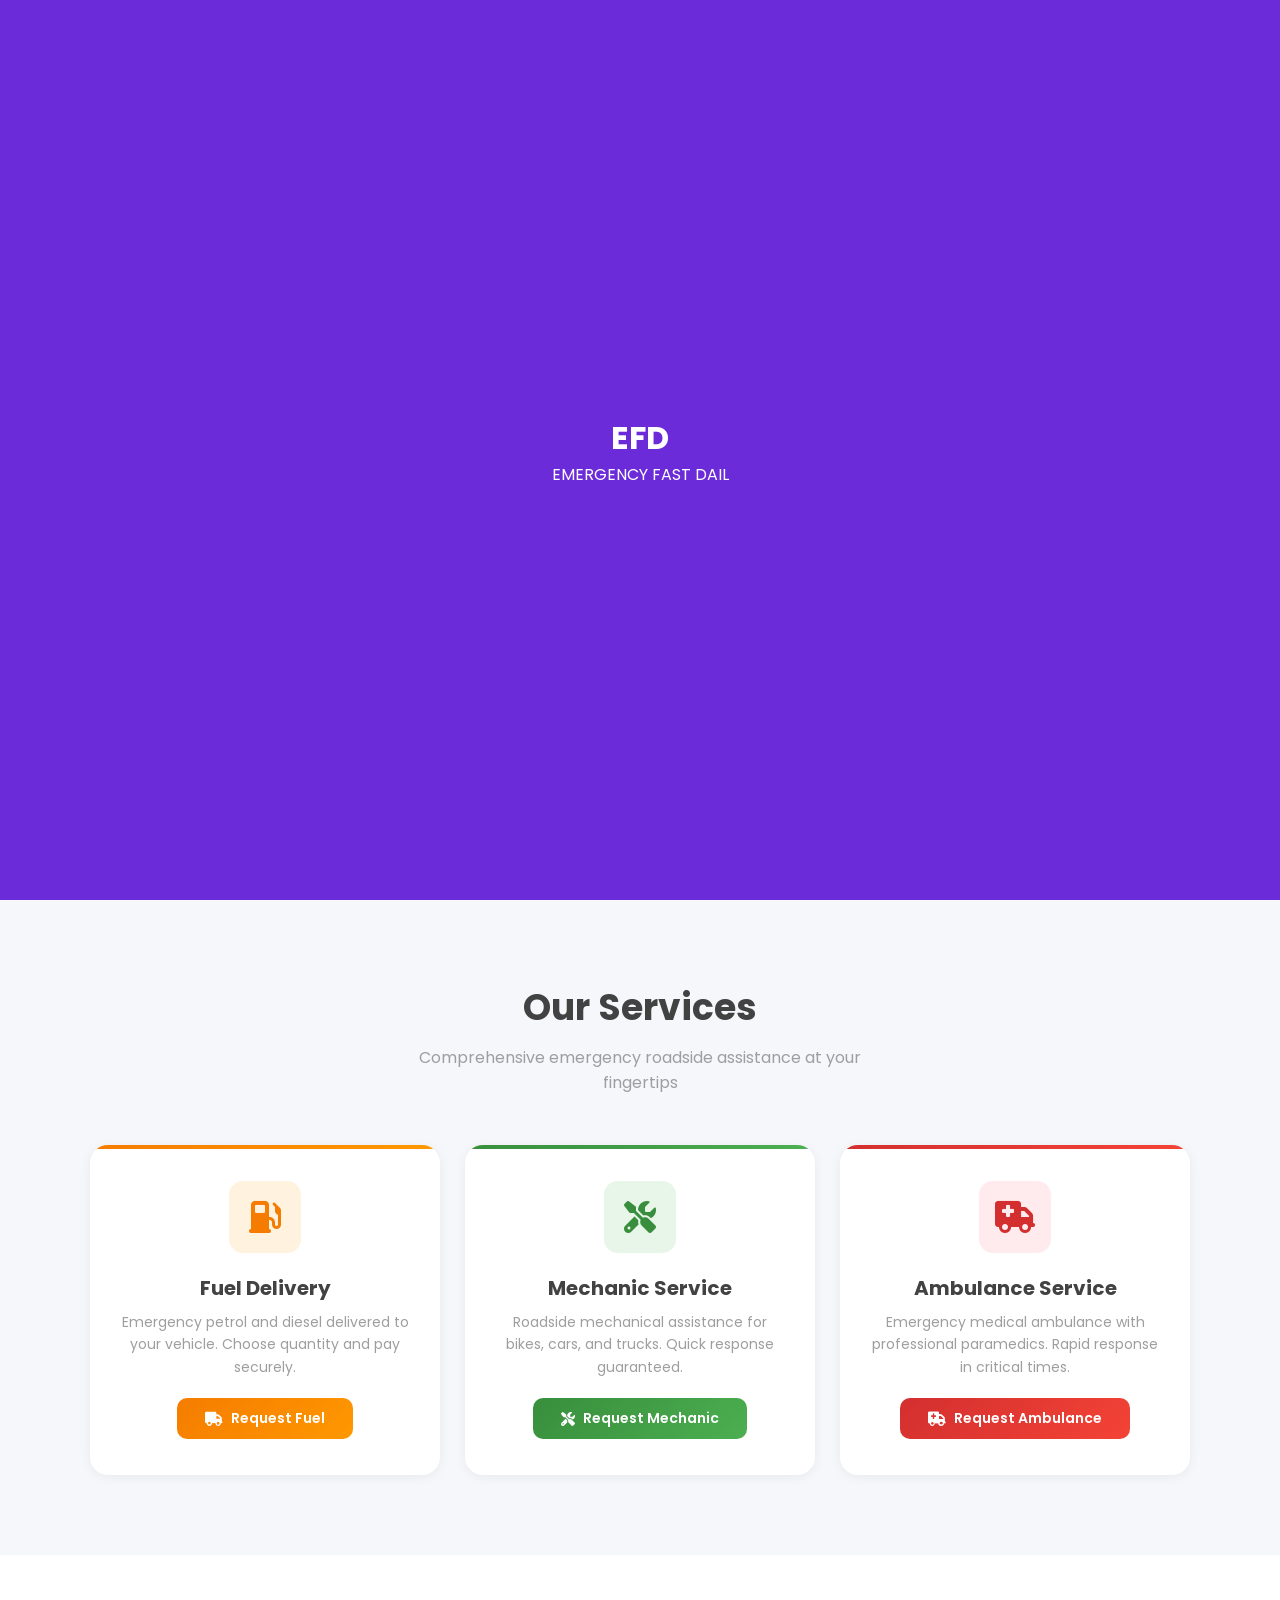
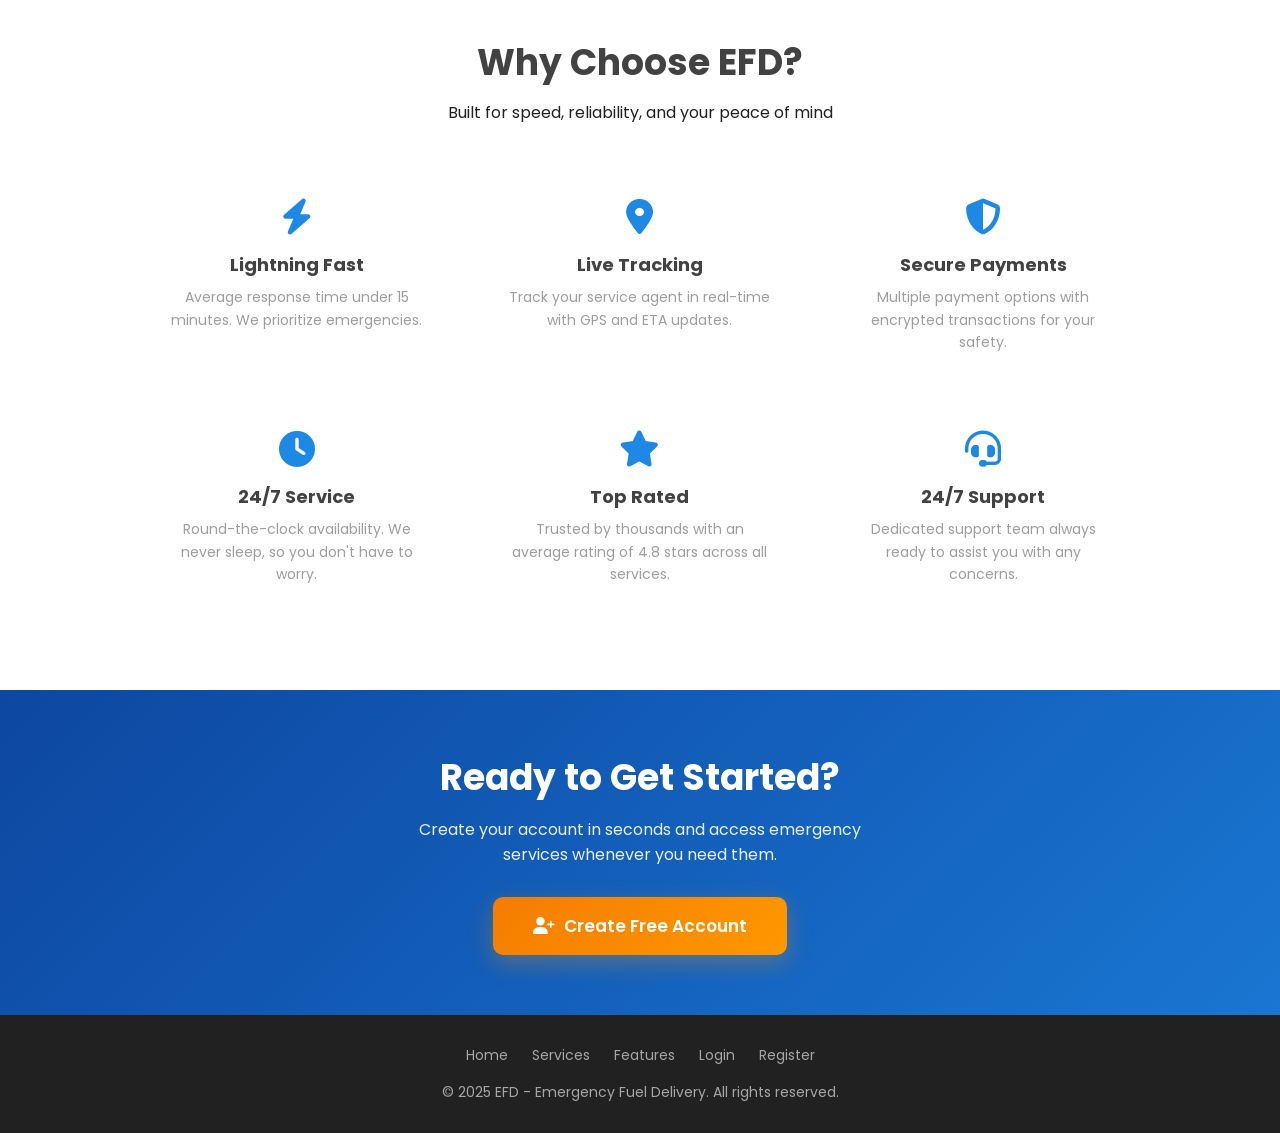
<file: index.html>
<!DOCTYPE html>
<html lang="en">
<head>
    <meta charset="UTF-8">
    <meta name="viewport" content="width=device-width, initial-scale=1.0">
    <title>EFD - Emergency Fuel Delivery</title>

    <link rel="stylesheet" href="css/shared-design-system.css">
    <link rel="stylesheet" href="css/animations.css">
    <link rel="stylesheet" href="css/loading.css">

    <link href="https://fonts.googleapis.com/css2?family=Poppins:wght@300;400;500;600;700&display=swap" rel="stylesheet">
    <link rel="stylesheet" href="https://cdnjs.cloudflare.com/ajax/libs/font-awesome/6.6.0/css/all.min.css">

    <style>
        * { margin: 0; padding: 0; box-sizing: border-box; }

        body {
            font-family: var(--font-family);
            color: var(--neutral-900);
            background: var(--surface);
            overflow-x: hidden;
        }

        /* ===== HEADER / NAV ===== */
        header {
            width: 100%;
            height: 80px;
            background: linear-gradient(135deg, var(--primary-900), var(--primary-700));
            display: flex;
            justify-content: space-between;
            align-items: center;
            padding: 0 60px;
            position: fixed;
            top: 0;
            left: 0;
            z-index: 1000;
            box-shadow: 0 4px 20px rgba(0,0,0,0.2);
        }

        .logo {
            color: white;
            font-size: 28px;
            font-weight: var(--font-bold);
            display: flex;
            align-items: center;
            gap: 10px;
        }

        .logo span {
            font-size: 32px;
        }

        nav {
            display: flex;
            align-items: center;
            gap: 30px;
        }

        nav a {
            text-decoration: none;
            color: rgba(255,255,255,0.85);
            font-size: 15px;
            font-weight: var(--font-medium);
            transition: color var(--transition-fast);
            position: relative;
        }

        nav a::after {
            content: '';
            position: absolute;
            bottom: -4px;
            left: 0;
            width: 0;
            height: 2px;
            background: var(--secondary-500);
            transition: width var(--transition-base);
        }

        nav a:hover {
            color: white;
        }

        nav a:hover::after {
            width: 100%;
        }

        nav .btn-login {
            padding: 10px 28px;
            background: linear-gradient(135deg, var(--secondary-700), var(--secondary-500));
            color: white;
            border: none;
            border-radius: var(--radius-md);
            font-family: var(--font-family);
            font-size: 15px;
            font-weight: var(--font-semibold);
            cursor: pointer;
            transition: all var(--transition-base);
            box-shadow: 0 4px 14px rgba(255,152,0,0.3);
            text-decoration: none;
        }

        nav .btn-login:hover {
            transform: translateY(-2px);
            box-shadow: 0 6px 20px rgba(255,152,0,0.4);
        }

        /* ===== HERO ===== */
        .hero {
            min-height: 100vh;
            display: flex;
            flex-direction: column;
            justify-content: center;
            align-items: center;
            text-align: center;
            background: linear-gradient(135deg, var(--primary-900), var(--primary-700), var(--primary-400));
            color: white;
            padding: 120px 20px 60px;
            position: relative;
            overflow: hidden;
        }

        .hero::before {
            content: '';
            position: absolute;
            top: -50%;
            right: -20%;
            width: 600px;
            height: 600px;
            border-radius: 50%;
            background: rgba(255,255,255,0.03);
            pointer-events: none;
        }

        .hero::after {
            content: '';
            position: absolute;
            bottom: -30%;
            left: -10%;
            width: 400px;
            height: 400px;
            border-radius: 50%;
            background: rgba(255,255,255,0.02);
            pointer-events: none;
        }

        .hero .hero-badge {
            display: inline-flex;
            align-items: center;
            gap: 8px;
            padding: 8px 20px;
            background: rgba(255,255,255,0.12);
            border-radius: var(--radius-full);
            font-size: 14px;
            font-weight: var(--font-medium);
            margin-bottom: 24px;
            backdrop-filter: blur(8px);
            border: 1px solid rgba(255,255,255,0.15);
        }

        .hero .hero-badge .dot {
            width: 8px;
            height: 8px;
            border-radius: 50%;
            background: var(--success-500);
            animation: pulse-dot 1.5s ease-in-out infinite;
        }

        .hero h1 {
            font-size: clamp(36px, 5vw, 60px);
            font-weight: var(--font-bold);
            margin-bottom: 16px;
            line-height: 1.15;
            animation: fadeSlideUp 0.6s ease-out;
        }

        .hero h1 .highlight {
            background: linear-gradient(135deg, var(--secondary-500), var(--secondary-600));
            -webkit-background-clip: text;
            -webkit-text-fill-color: transparent;
            background-clip: text;
        }

        .hero p {
            font-size: clamp(16px, 2vw, 22px);
            opacity: 0.9;
            max-width: 600px;
            margin-bottom: 32px;
            line-height: 1.7;
            animation: fadeSlideUp 0.6s ease-out 0.1s both;
        }

        .hero .hero-actions {
            display: flex;
            gap: 16px;
            flex-wrap: wrap;
            justify-content: center;
            animation: fadeSlideUp 0.6s ease-out 0.2s both;
        }

        .hero .hero-actions .btn-primary-modern {
            padding: 16px 36px;
            font-size: 17px;
            background: linear-gradient(135deg, var(--secondary-700), var(--secondary-500));
            color: white;
            border: none;
            border-radius: var(--radius-md);
            font-family: var(--font-family);
            font-weight: var(--font-semibold);
            cursor: pointer;
            box-shadow: 0 8px 25px rgba(255,152,0,0.35);
            transition: all var(--transition-base);
            text-decoration: none;
        }

        .hero .hero-actions .btn-primary-modern:hover {
            transform: translateY(-3px);
            box-shadow: 0 12px 35px rgba(255,152,0,0.45);
        }

        .hero .hero-actions .btn-outline-modern {
            padding: 16px 36px;
            font-size: 17px;
            background: transparent;
            color: white;
            border: 2px solid rgba(255,255,255,0.3);
            border-radius: var(--radius-md);
            font-family: var(--font-family);
            font-weight: var(--font-semibold);
            cursor: pointer;
            transition: all var(--transition-base);
            text-decoration: none;
        }

        .hero .hero-actions .btn-outline-modern:hover {
            background: rgba(255,255,255,0.1);
            border-color: white;
            transform: translateY(-3px);
        }

        .hero .hero-stats {
            display: flex;
            gap: 40px;
            margin-top: 50px;
            animation: fadeSlideUp 0.6s ease-out 0.3s both;
        }

        .hero .hero-stats .stat-item {
            text-align: center;
        }

        .hero .hero-stats .stat-item h3 {
            font-size: 32px;
            font-weight: var(--font-bold);
            color: white;
        }

        .hero .hero-stats .stat-item p {
            font-size: 13px;
            opacity: 0.7;
            margin-bottom: 0;
        }

        /* ===== SERVICES ===== */
        .services-section {
            padding: 80px 60px;
            background: var(--surface-variant);
        }

        .services-section .section-header {
            text-align: center;
            margin-bottom: 50px;
        }

        .services-section .section-header h2 {
            font-size: clamp(28px, 3vw, 36px);
            color: var(--neutral-800);
            margin-bottom: 10px;
        }

        .services-section .section-header p {
            color: var(--neutral-500);
            font-size: 16px;
            max-width: 500px;
            margin: 0 auto;
        }

        .services-grid {
            display: grid;
            grid-template-columns: repeat(3, 1fr);
            gap: 25px;
            max-width: 1100px;
            margin: 0 auto;
        }

        .service-card {
            background: var(--surface);
            border-radius: var(--radius-xl);
            padding: 36px 28px;
            text-align: center;
            box-shadow: var(--shadow-card);
            transition: all var(--transition-base);
            position: relative;
            overflow: hidden;
            cursor: pointer;
        }

        .service-card::before {
            content: '';
            position: absolute;
            top: 0;
            left: 0;
            right: 0;
            height: 4px;
        }

        .service-card.fuel::before { background: linear-gradient(90deg, var(--secondary-700), var(--secondary-500)); }
        .service-card.mechanic::before { background: linear-gradient(90deg, var(--success-700), var(--success-500)); }
        .service-card.ambulance::before { background: linear-gradient(90deg, var(--error-700), var(--error-500)); }

        .service-card:hover {
            transform: translateY(-8px);
            box-shadow: var(--shadow-card-hover);
        }

        .service-card .icon-wrapper {
            width: 72px;
            height: 72px;
            border-radius: var(--radius-lg);
            display: flex;
            align-items: center;
            justify-content: center;
            margin: 0 auto 20px;
            font-size: 32px;
        }

        .service-card.fuel .icon-wrapper { background: #FFF3E0; color: var(--secondary-700); }
        .service-card.mechanic .icon-wrapper { background: #E8F5E9; color: var(--success-700); }
        .service-card.ambulance .icon-wrapper { background: #FFEBEE; color: var(--error-700); }

        .service-card h3 {
            font-size: 20px;
            color: var(--neutral-800);
            margin-bottom: 8px;
        }

        .service-card p {
            color: var(--neutral-500);
            font-size: 14px;
            line-height: 1.6;
            margin-bottom: 20px;
        }

        .service-card .service-link {
            display: inline-flex;
            align-items: center;
            gap: 8px;
            padding: 10px 28px;
            border-radius: var(--radius-md);
            font-size: 14px;
            font-weight: var(--font-semibold);
            color: white;
            text-decoration: none;
            transition: all var(--transition-base);
        }

        .service-card.fuel .service-link { background: linear-gradient(135deg, var(--secondary-700), var(--secondary-500)); }
        .service-card.mechanic .service-link { background: linear-gradient(135deg, var(--success-700), var(--success-500)); }
        .service-card.ambulance .service-link { background: linear-gradient(135deg, var(--error-700), var(--error-500)); }

        .service-card .service-link:hover {
            transform: translateY(-2px);
            box-shadow: 0 6px 20px rgba(0,0,0,0.15);
        }

        /* ===== FEATURES ===== */
        .features-section {
            padding: 80px 60px;
            background: var(--surface);
        }

        .features-section .section-header {
            text-align: center;
            margin-bottom: 50px;
        }

        .features-section .section-header h2 {
            font-size: clamp(28px, 3vw, 36px);
            color: var(--neutral-800);
            margin-bottom: 10px;
        }

        .features-grid {
            display: grid;
            grid-template-columns: repeat(3, 1fr);
            gap: 30px;
            max-width: 1000px;
            margin: 0 auto;
        }

        .feature-item {
            text-align: center;
            padding: 24px;
        }

        .feature-item i {
            font-size: 36px;
            color: var(--primary-600);
            margin-bottom: 16px;
        }

        .feature-item h4 {
            font-size: 18px;
            color: var(--neutral-800);
            margin-bottom: 8px;
        }

        .feature-item p {
            color: var(--neutral-500);
            font-size: 14px;
            line-height: 1.6;
        }

        /* ===== CTA ===== */
        .cta-section {
            padding: 60px;
            background: linear-gradient(135deg, var(--primary-900), var(--primary-700));
            text-align: center;
            color: white;
        }

        .cta-section h2 {
            font-size: clamp(24px, 3vw, 36px);
            margin-bottom: 12px;
        }

        .cta-section p {
            opacity: 0.9;
            font-size: 16px;
            max-width: 500px;
            margin: 0 auto 30px;
        }

        .cta-section .btn-register {
            display: inline-flex;
            align-items: center;
            gap: 10px;
            padding: 16px 40px;
            background: linear-gradient(135deg, var(--secondary-700), var(--secondary-500));
            color: white;
            border: none;
            border-radius: var(--radius-md);
            font-family: var(--font-family);
            font-size: 17px;
            font-weight: var(--font-semibold);
            cursor: pointer;
            text-decoration: none;
            box-shadow: 0 8px 25px rgba(255,152,0,0.3);
            transition: all var(--transition-base);
        }

        .cta-section .btn-register:hover {
            transform: translateY(-3px);
            box-shadow: 0 12px 35px rgba(255,152,0,0.4);
        }

        /* ===== FOOTER ===== */
        footer {
            background: var(--neutral-900);
            padding: 30px 60px;
            text-align: center;
            color: rgba(255,255,255,0.6);
            font-size: 14px;
        }

        footer .footer-links {
            display: flex;
            justify-content: center;
            gap: 24px;
            margin-bottom: 16px;
        }

        footer .footer-links a {
            color: rgba(255,255,255,0.6);
            text-decoration: none;
            transition: color var(--transition-fast);
        }

        footer .footer-links a:hover {
            color: white;
        }

        /* ===== RESPONSIVE ===== */
        @media (max-width: 900px) {
            header { padding: 0 24px; }
            nav { gap: 16px; }
            nav a { font-size: 14px; }
            .services-section { padding: 50px 24px; }
            .services-grid { grid-template-columns: 1fr; }
            .features-section { padding: 50px 24px; }
            .features-grid { grid-template-columns: 1fr; }
            .cta-section { padding: 40px 24px; }
            footer { padding: 24px; }
            .hero .hero-stats { gap: 24px; flex-wrap: wrap; }
        }

        @media (max-width: 768px) {
            header { padding: 0 16px; height: 64px; }
            .logo { font-size: 22px; }
            nav a:not(.btn-login) { display: none; }
            .hero { padding: 100px 16px 40px; }
            .services-section { padding: 40px 16px; }
            .features-section { padding: 40px 16px; }
            .cta-section { padding: 32px 16px; }
            footer { padding: 20px 16px; }
            footer .footer-links { flex-wrap: wrap; gap: 16px; }
        }
        #splash{
    position:fixed;
    top:0;
    left:0;
    width:100%;
    height:100%;
    background:#6C2BD9;
    display:flex;
    flex-direction:column;
    justify-content:center;
    align-items:center;
    z-index:9999;
    color:#fff;
}
    </style>

</head>

<body>
<div id="splash">
    <h1>EFD</h1>
    <p>EMERGENCY FAST DAIL</p>
</div>

<div id="app" style="display:none;">
    <!-- Nee website content -->
</div>
<header class="page-enter">
    <div class="logo">
        <span>⛽</span> EFD
    </div>
    <nav>
        <a href="#">Home</a>
        <a href="#services">Services</a>
        <a href="#features">Features</a>
        <a href="#contact">Contact</a>
        <a href="login.html" class="btn-login">
            <i class="fa-solid fa-right-to-bracket"></i> Login
        </a>
    </nav>
</header>

<!-- ===== HERO ===== -->
<section class="hero">
    <div class="hero-badge">
        <span class="dot"></span>
        24/7 Emergency Service
    </div>

    <h1>
        Emergency <span class="highlight">Fuel Delivery</span><br>
        &amp; Roadside Assistance
    </h1>

    <p>
        Get Fuel, Mechanic &amp; Ambulance services delivered to your location anytime, anywhere. Fast, reliable, and just a tap away.
    </p>

    <div class="hero-actions">
        <a href="fuel-booking.html" class="btn-primary-modern">
            <i class="fa-solid fa-truck"></i> Request Service
        </a>
        <a href="#services" class="btn-outline-modern">
            <i class="fa-solid fa-circle-info"></i> Learn More
        </a>
    </div>

    <div class="hero-stats">
        <div class="stat-item">
            <h3>500+</h3>
            <p>Daily Orders</p>
        </div>
        <div class="stat-item">
            <h3>98%</h3>
            <p>On-Time Delivery</p>
        </div>
        <div class="stat-item">
            <h3>4.8★</h3>
            <p>User Rating</p>
        </div>
    </div>
</section>

<!-- ===== SERVICES ===== -->
<section class="services-section" id="services">
    <div class="section-header">
        <h2>Our Services</h2>
        <p>Comprehensive emergency roadside assistance at your fingertips</p>
    </div>

    <div class="services-grid">
        <div class="service-card fuel card-stagger">
            <div class="icon-wrapper">
                <i class="fa-solid fa-gas-pump"></i>
            </div>
            <h3>Fuel Delivery</h3>
            <p>Emergency petrol and diesel delivered to your vehicle. Choose quantity and pay securely.</p>
            <a href="fuel-booking.html" class="service-link">
                <i class="fa-solid fa-truck"></i> Request Fuel
            </a>
        </div>

        <div class="service-card mechanic card-stagger">
            <div class="icon-wrapper">
                <i class="fa-solid fa-screwdriver-wrench"></i>
            </div>
            <h3>Mechanic Service</h3>
            <p>Roadside mechanical assistance for bikes, cars, and trucks. Quick response guaranteed.</p>
            <a href="mechanic-booking.html" class="service-link">
                <i class="fa-solid fa-tools"></i> Request Mechanic
            </a>
        </div>

        <div class="service-card ambulance card-stagger">
            <div class="icon-wrapper">
                <i class="fa-solid fa-truck-medical"></i>
            </div>
            <h3>Ambulance Service</h3>
            <p>Emergency medical ambulance with professional paramedics. Rapid response in critical times.</p>
            <a href="ambulance-booking.html" class="service-link">
                <i class="fa-solid fa-truck-medical"></i> Request Ambulance
            </a>
        </div>
    </div>
</section>

<!-- ===== FEATURES ===== -->
<section class="features-section" id="features">
    <div class="section-header">
        <h2>Why Choose EFD?</h2>
        <p>Built for speed, reliability, and your peace of mind</p>
    </div>

    <div class="features-grid">
        <div class="feature-item card-stagger">
            <i class="fa-solid fa-bolt"></i>
            <h4>Lightning Fast</h4>
            <p>Average response time under 15 minutes. We prioritize emergencies.</p>
        </div>
        <div class="feature-item card-stagger">
            <i class="fa-solid fa-location-dot"></i>
            <h4>Live Tracking</h4>
            <p>Track your service agent in real-time with GPS and ETA updates.</p>
        </div>
        <div class="feature-item card-stagger">
            <i class="fa-solid fa-shield-halved"></i>
            <h4>Secure Payments</h4>
            <p>Multiple payment options with encrypted transactions for your safety.</p>
        </div>
        <div class="feature-item card-stagger">
            <i class="fa-solid fa-clock"></i>
            <h4>24/7 Service</h4>
            <p>Round-the-clock availability. We never sleep, so you don't have to worry.</p>
        </div>
        <div class="feature-item card-stagger">
            <i class="fa-solid fa-star"></i>
            <h4>Top Rated</h4>
            <p>Trusted by thousands with an average rating of 4.8 stars across all services.</p>
        </div>
        <div class="feature-item card-stagger">
            <i class="fa-solid fa-headset"></i>
            <h4>24/7 Support</h4>
            <p>Dedicated support team always ready to assist you with any concerns.</p>
        </div>
    </div>
</section>

<!-- ===== CTA ===== -->
<section class="cta-section" id="contact">
    <h2>Ready to Get Started?</h2>
    <p>Create your account in seconds and access emergency services whenever you need them.</p>
    <a href="register.html" class="btn-register">
        <i class="fa-solid fa-user-plus"></i> Create Free Account
    </a>
</section>

<!-- ===== FOOTER ===== -->
<footer>
    <div class="footer-links">
        <a href="#">Home</a>
        <a href="#services">Services</a>
        <a href="#features">Features</a>
        <a href="login.html">Login</a>
        <a href="register.html">Register</a>
    </div>
    <p>&copy; 2025 EFD - Emergency Fuel Delivery. All rights reserved.</p>
</footer>

<script src="js/app.js"></script>
<script src="js/toast.js" type="module"></script>

</body>
</html>
</file>
<file: css/shared-design-system.css>
/* =============================================
   EFD DESIGN SYSTEM v2.0 - Material Design 3
   Premium, Production-Ready Design Tokens
   Inspired by Uber, Rapido, Swiggy
   ============================================= */

:root {
    /* ========== COLOR SYSTEM ========== */
    /* Primary - Deep Blue (Trust, Reliability) */
    --primary-50: #E3F2FD;
    --primary-100: #BBDEFB;
    --primary-200: #90CAF9;
    --primary-300: #64B5F6;
    --primary-400: #42A5F5;
    --primary-500: #2196F3;
    --primary-600: #1E88E5;
    --primary-700: #1976D2;
    --primary-800: #1565C0;
    --primary-900: #0D47A1;
    
    /* Secondary - Orange (Urgency, Fuel) */
    --secondary-500: #FF9800;
    --secondary-600: #FB8C00;
    --secondary-700: #F57C00;
    
    /* Success - Green (Completed) */
    --success-50: #E8F5E9;
    --success-100: #C8E6C9;
    --success-500: #4CAF50;
    --success-600: #43A047;
    --success-700: #388E3C;
    
    /* Warning - Amber (Pending) */
    --warning-50: #FFF8E1;
    --warning-500: #FFC107;
    --warning-600: #FFB300;
    --warning-700: #FFA000;
    
    /* Error - Red (Cancelled/Rejected) */
    --error-50: #FFEBEE;
    --error-500: #F44336;
    --error-600: #E53935;
    --error-700: #D32F2F;
    
    /* Info - Blue (On The Way) */
    --info-50: #E3F2FD;
    --info-500: #2196F3;
    --info-600: #1E88E5;
    
    /* Neutral */
    --neutral-50: #FAFAFA;
    --neutral-100: #F5F5F5;
    --neutral-200: #EEEEEE;
    --neutral-300: #E0E0E0;
    --neutral-400: #BDBDBD;
    --neutral-500: #9E9E9E;
    --neutral-600: #757575;
    --neutral-700: #616161;
    --neutral-800: #424242;
    --neutral-900: #212121;
    
    /* Surface */
    --surface: #FFFFFF;
    --surface-variant: #F5F7FB;
    --surface-dim: #E8EDF5;
    --surface-container: #F0F4FA;
    --surface-container-high: #E8EDF5;
    
    /* ========== ELEVATION / SHADOWS ========== */
    --shadow-sm: 0 1px 3px rgba(0,0,0,0.06), 0 1px 2px rgba(0,0,0,0.04);
    --shadow-md: 0 4px 6px rgba(0,0,0,0.05), 0 2px 4px rgba(0,0,0,0.04);
    --shadow-lg: 0 10px 25px rgba(0,0,0,0.06), 0 4px 10px rgba(0,0,0,0.04);
    --shadow-xl: 0 20px 40px rgba(0,0,0,0.08), 0 8px 20px rgba(0,0,0,0.06);
    --shadow-card: 0 2px 12px rgba(0,0,0,0.06);
    --shadow-card-hover: 0 8px 30px rgba(0,0,0,0.10);
    --shadow-button: 0 4px 14px rgba(21,101,192,0.30);
    --shadow-button-hover: 0 6px 20px rgba(21,101,192,0.40);
    
    /* ========== TYPOGRAPHY ========== */
    --font-family: 'Poppins', -apple-system, BlinkMacSystemFont, sans-serif;
    
    --text-xs: 0.75rem;    /* 12px */
    --text-sm: 0.8125rem;  /* 13px */
    --text-base: 0.9375rem; /* 15px */
    --text-md: 1rem;        /* 16px */
    --text-lg: 1.125rem;    /* 18px */
    --text-xl: 1.375rem;    /* 22px */
    --text-2xl: 1.75rem;    /* 28px */
    --text-3xl: 2.25rem;    /* 36px */
    
    --font-light: 300;
    --font-regular: 400;
    --font-medium: 500;
    --font-semibold: 600;
    --font-bold: 700;
    
    --line-height-tight: 1.2;
    --line-height-normal: 1.5;
    --line-height-relaxed: 1.7;
    
    /* ========== SPACING (4px base) ========== */
    --space-1: 0.25rem;  /* 4px */
    --space-2: 0.5rem;   /* 8px */
    --space-3: 0.75rem;  /* 12px */
    --space-4: 1rem;     /* 16px */
    --space-5: 1.25rem;  /* 20px */
    --space-6: 1.5rem;   /* 24px */
    --space-8: 2rem;     /* 32px */
    --space-10: 2.5rem;  /* 40px */
    --space-12: 3rem;    /* 48px */
    --space-16: 4rem;    /* 64px */
    
    /* ========== BORDER RADIUS ========== */
    --radius-sm: 6px;
    --radius-md: 10px;
    --radius-lg: 14px;
    --radius-xl: 18px;
    --radius-2xl: 24px;
    --radius-full: 9999px;
    
    /* ========== TRANSITIONS ========== */
    --transition-fast: 150ms ease;
    --transition-base: 250ms ease;
    --transition-slow: 350ms ease;
    --transition-spring: 250ms cubic-bezier(0.34, 1.56, 0.64, 1);
}

/* =============================================
   BASE STYLES
   ============================================= */
*, *::before, *::after {
    box-sizing: border-box;
}

html {
    scroll-behavior: smooth;
    -webkit-font-smoothing: antialiased;
    -moz-osx-font-smoothing: grayscale;
}

/* =============================================
   TYPOGRAPHY UTILITIES
   ============================================= */
.text-xs { font-size: var(--text-xs); }
.text-sm { font-size: var(--text-sm); }
.text-base { font-size: var(--text-base); }
.text-md { font-size: var(--text-md); }
.text-lg { font-size: var(--text-lg); }
.text-xl { font-size: var(--text-xl); }
.text-2xl { font-size: var(--text-2xl); }
.text-3xl { font-size: var(--text-3xl); }

.font-light { font-weight: var(--font-light); }
.font-regular { font-weight: var(--font-regular); }
.font-medium { font-weight: var(--font-medium); }
.font-semibold { font-weight: var(--font-semibold); }
.font-bold { font-weight: var(--font-bold); }

/* =============================================
   CARD COMPONENT
   ============================================= */
.card-modern {
    background: var(--surface);
    border-radius: var(--radius-xl);
    box-shadow: var(--shadow-card);
    padding: var(--space-6);
    transition: all var(--transition-base);
    position: relative;
    overflow: hidden;
}

.card-modern:hover {
    box-shadow: var(--shadow-card-hover);
    transform: translateY(-2px);
}

.card-modern::before {
    content: '';
    position: absolute;
    top: 0;
    left: 0;
    right: 0;
    height: 3px;
    background: linear-gradient(90deg, var(--primary-700), var(--primary-400));
    opacity: 0;
    transition: opacity var(--transition-base);
}

.card-modern:hover::before {
    opacity: 1;
}

/* =============================================
   BUTTON COMPONENT
   ============================================= */
.btn-modern {
    display: inline-flex;
    align-items: center;
    justify-content: center;
    gap: var(--space-2);
    padding: var(--space-3) var(--space-6);
    border: none;
    border-radius: var(--radius-md);
    font-family: var(--font-family);
    font-size: var(--text-base);
    font-weight: var(--font-semibold);
    cursor: pointer;
    transition: all var(--transition-base);
    position: relative;
    overflow: hidden;
    text-decoration: none;
    user-select: none;
    -webkit-tap-highlight-color: transparent;
}

.btn-modern::after {
    content: '';
    position: absolute;
    inset: 0;
    background: radial-gradient(circle, rgba(255,255,255,0.3) 10%, transparent 10%);
    background-position: center;
    background-repeat: no-repeat;
    background-size: 0%;
    transition: background-size 0.6s, opacity 0.6s;
    opacity: 0;
    pointer-events: none;
}

.btn-modern:active::after {
    background-size: 1000%;
    opacity: 1;
    transition: 0s;
}

.btn-modern:active {
    transform: scale(0.97);
}

.btn-modern:disabled {
    opacity: 0.6;
    cursor: not-allowed;
    transform: none !important;
}

/* Button variants */
.btn-primary-modern {
    background: linear-gradient(135deg, var(--primary-800), var(--primary-600));
    color: white;
    box-shadow: var(--shadow-button);
}

.btn-primary-modern:hover:not(:disabled) {
    box-shadow: var(--shadow-button-hover);
    transform: translateY(-2px);
}

.btn-success-modern {
    background: linear-gradient(135deg, var(--success-700), var(--success-500));
    color: white;
    box-shadow: 0 4px 14px rgba(76,175,80,0.3);
}

.btn-success-modern:hover:not(:disabled) {
    transform: translateY(-2px);
    box-shadow: 0 6px 20px rgba(76,175,80,0.4);
}

.btn-warning-modern {
    background: linear-gradient(135deg, var(--warning-700), var(--warning-500));
    color: white;
    box-shadow: 0 4px 14px rgba(255,152,0,0.3);
}

.btn-warning-modern:hover:not(:disabled) {
    transform: translateY(-2px);
    box-shadow: 0 6px 20px rgba(255,152,0,0.4);
}

.btn-error-modern {
    background: linear-gradient(135deg, var(--error-700), var(--error-500));
    color: white;
    box-shadow: 0 4px 14px rgba(244,67,54,0.3);
}

.btn-error-modern:hover:not(:disabled) {
    transform: translateY(-2px);
    box-shadow: 0 6px 20px rgba(244,67,54,0.4);
}

.btn-outline-modern {
    background: transparent;
    color: var(--primary-700);
    border: 2px solid var(--primary-200);
}

.btn-outline-modern:hover:not(:disabled) {
    background: var(--primary-50);
    border-color: var(--primary-500);
}

.btn-ghost-modern {
    background: transparent;
    color: var(--neutral-700);
}

.btn-ghost-modern:hover:not(:disabled) {
    background: var(--neutral-100);
}

.btn-full {
    width: 100%;
}

.btn-lg {
    padding: var(--space-4) var(--space-8);
    font-size: var(--text-lg);
}

.btn-sm {
    padding: var(--space-2) var(--space-4);
    font-size: var(--text-sm);
}

/* =============================================
   INPUT COMPONENT
   ============================================= */
.input-modern {
    width: 100%;
    padding: var(--space-3) var(--space-4);
    border: 2px solid var(--neutral-300);
    border-radius: var(--radius-md);
    font-family: var(--font-family);
    font-size: var(--text-base);
    color: var(--neutral-900);
    background: var(--surface);
    transition: all var(--transition-base);
    outline: none;
}

.input-modern::placeholder {
    color: var(--neutral-400);
}

.input-modern:focus {
    border-color: var(--primary-500);
    box-shadow: 0 0 0 4px rgba(33,150,243,0.10);
}

.input-modern.input-error {
    border-color: var(--error-500);
}

.input-modern.input-error:focus {
    box-shadow: 0 0 0 4px rgba(244,67,54,0.10);
}

/* =============================================
   BADGE COMPONENT
   ============================================= */
.badge-modern {
    display: inline-flex;
    align-items: center;
    gap: var(--space-1);
    padding: var(--space-1) var(--space-3);
    border-radius: var(--radius-full);
    font-size: var(--text-xs);
    font-weight: var(--font-semibold);
    line-height: 1;
    text-transform: uppercase;
    letter-spacing: 0.3px;
}

.badge-pending {
    background: var(--warning-50);
    color: var(--warning-700);
}

.badge-accepted {
    background: var(--info-50);
    color: var(--info-600);
}

.badge-ontheway {
    background: var(--warning-50);
    color: var(--secondary-700);
}

.badge-reached {
    background: #F3E5F5;
    color: #7B1FA2;
}

.badge-completed {
    background: var(--success-50);
    color: var(--success-700);
}

.badge-cancelled {
    background: var(--error-50);
    color: var(--error-700);
}

/* =============================================
   DIVIDER
   ============================================= */
.divider {
    border: none;
    height: 1px;
    background: var(--neutral-200);
    margin: var(--space-4) 0;
}

.divider-dashed {
    border-top: 2px dashed var(--neutral-300);
    height: 0;
    background: none;
}

/* =============================================
   EMPTY STATE
   ============================================= */
.empty-state-modern {
    display: flex;
    flex-direction: column;
    align-items: center;
    justify-content: center;
    padding: var(--space-12) var(--space-6);
    text-align: center;
}

.empty-state-modern i {
    font-size: 3rem;
    color: var(--neutral-300);
    margin-bottom: var(--space-4);
}

.empty-state-modern h3 {
    color: var(--neutral-700);
    font-size: var(--text-lg);
    margin-bottom: var(--space-2);
}

.empty-state-modern p {
    color: var(--neutral-500);
    font-size: var(--text-sm);
    max-width: 280px;
}

/* =============================================
   SKELETON LOADING
   ============================================= */
.skeleton-modern {
    background: linear-gradient(90deg, 
        var(--neutral-200) 25%, 
        var(--neutral-100) 50%, 
        var(--neutral-200) 75%
    );
    background-size: 200% 100%;
    animation: shimmer 1.5s ease-in-out infinite;
    border-radius: var(--radius-md);
}

.skeleton-text {
    height: 14px;
    margin-bottom: var(--space-3);
    width: 80%;
}

.skeleton-text:last-child {
    width: 60%;
}

.skeleton-title {
    height: 20px;
    width: 50%;
    margin-bottom: var(--space-4);
}

.skeleton-card {
    height: 160px;
    margin-bottom: var(--space-4);
}

.skeleton-avatar {
    width: 48px;
    height: 48px;
    border-radius: var(--radius-full);
}

/* =============================================
   STATUS DOT (for live indicators)
   ============================================= */
.status-dot {
    display: inline-block;
    width: 8px;
    height: 8px;
    border-radius: 50%;
    margin-right: var(--space-2);
    animation: pulse-dot 2s ease-in-out infinite;
}

.status-dot.active {
    background: var(--success-500);
}

.status-dot.pending {
    background: var(--warning-500);
}

.status-dot.offline {
    background: var(--neutral-400);
    animation: none;
}

/* =============================================
   DIALOG / MODAL OVERLAY
   ============================================= */
.dialog-overlay {
    position: fixed;
    inset: 0;
    background: rgba(0,0,0,0.5);
    backdrop-filter: blur(4px);
    display: flex;
    align-items: center;
    justify-content: center;
    z-index: 10000;
    animation: fadeIn 0.2s ease;
    padding: var(--space-4);
}

.dialog-box {
    background: var(--surface);
    border-radius: var(--radius-xl);
    padding: var(--space-8);
    max-width: 400px;
    width: 100%;
    box-shadow: var(--shadow-xl);
    animation: slideUpDialog 0.3s cubic-bezier(0.34, 1.56, 0.64, 1);
}

.dialog-box h3 {
    font-size: var(--text-xl);
    color: var(--neutral-900);
    margin-bottom: var(--space-2);
}

.dialog-box p {
    color: var(--neutral-600);
    font-size: var(--text-base);
    margin-bottom: var(--space-6);
    line-height: var(--line-height-normal);
}

.dialog-actions {
    display: flex;
    gap: var(--space-3);
    justify-content: flex-end;
}

/* =============================================
   PROGRESS / TIMELINE
   ============================================= */
.timeline-modern {
    display: flex;
    align-items: flex-start;
    position: relative;
    padding: var(--space-4) 0;
}

.timeline-step {
    display: flex;
    flex-direction: column;
    align-items: center;
    flex: 1;
    position: relative;
    z-index: 1;
}

.timeline-dot {
    width: 32px;
    height: 32px;
    border-radius: 50%;
    display: flex;
    align-items: center;
    justify-content: center;
    font-size: var(--text-sm);
    font-weight: var(--font-bold);
    color: white;
    transition: all var(--transition-base);
    position: relative;
}

.timeline-dot.completed {
    background: var(--success-500);
    box-shadow: 0 0 0 4px rgba(76,175,80,0.2);
}

.timeline-dot.active {
    background: var(--primary-600);
    box-shadow: 0 0 0 4px rgba(33,150,243,0.2);
    animation: pulse-timeline 2s ease-in-out infinite;
}

.timeline-dot.pending {
    background: var(--neutral-300);
    color: var(--neutral-500);
}

.timeline-label {
    font-size: var(--text-xs);
    color: var(--neutral-600);
    margin-top: var(--space-2);
    text-align: center;
    font-weight: var(--font-medium);
    white-space: nowrap;
}

.timeline-label.active-label {
    color: var(--primary-700);
    font-weight: var(--font-bold);
}

.timeline-label.completed-label {
    color: var(--success-600);
}

.timeline-connector {
    position: absolute;
    top: 16px;
    left: calc(50% + 16px);
    right: calc(-50% + 16px);
    height: 3px;
    background: var(--neutral-200);
    z-index: 0;
}

.timeline-connector.completed {
    background: var(--success-500);
}

.timeline-connector.active {
    background: linear-gradient(90deg, var(--success-500), var(--neutral-200));
}

/* =============================================
   LIVE TRACKING STATUS BAR
   ============================================= */
.live-status-bar {
    display: flex;
    align-items: center;
    gap: var(--space-3);
    padding: var(--space-3) var(--space-4);
    background: var(--primary-50);
    border-radius: var(--radius-md);
    border-left: 4px solid var(--primary-500);
    margin-bottom: var(--space-4);
}

.live-status-bar .pulse-dot {
    width: 10px;
    height: 10px;
    background: var(--success-500);
    border-radius: 50%;
    animation: pulse-dot 1.5s ease-in-out infinite;
}

.live-status-bar span {
    font-size: var(--text-sm);
    color: var(--primary-800);
    font-weight: var(--font-medium);
}

/* =============================================
   KEYFRAMES
   ============================================= */
@keyframes shimmer {
    0% { background-position: -200% 0; }
    100% { background-position: 200% 0; }
}

@keyframes pulse-dot {
    0%, 100% { opacity: 1; transform: scale(1); }
    50% { opacity: 0.7; transform: scale(1.3); }
}

@keyframes pulse-timeline {
    0%, 100% { box-shadow: 0 0 0 4px rgba(33,150,243,0.2); }
    50% { box-shadow: 0 0 0 8px rgba(33,150,243,0.1); }
}

@keyframes fadeIn {
    from { opacity: 0; }
    to { opacity: 1; }
}

@keyframes slideUpDialog {
    from { opacity: 0; transform: translateY(20px) scale(0.95); }
    to { opacity: 1; transform: translateY(0) scale(1); }
}

/* =============================================
   RESPONSIVE HELPER
   ============================================= */
@media (max-width: 768px) {
    :root {
        --space-6: 1.25rem;
        --space-8: 1.5rem;
    }
}

/* Ripple effect for buttons */
.ripple {
    position: relative;
    overflow: hidden;
}

.ripple::after {
    content: '';
    position: absolute;
    border-radius: 50%;
    background: rgba(255,255,255,0.4);
    width: 100px;
    height: 100px;
    margin-top: -50px;
    margin-left: -50px;
    top: 50%;
    left: 50%;
    transform: scale(0);
    opacity: 0;
    pointer-events: none;
}

.ripple:active::after {
    animation: ripple-effect 0.6s ease-out;
}

@keyframes ripple-effect {
    0% { transform: scale(0); opacity: 0.5; }
    100% { transform: scale(4); opacity: 0; }
}
</file>
<file: css/animations.css>
/* =============================================
   EFD ANIMATIONS LIBRARY v2.0
   Premium Micro-Interactions & Transitions
   ============================================= */

/* ========== PAGE TRANSITIONS ========== */
@keyframes fadeSlideUp {
    from {
        opacity: 0;
        transform: translateY(20px);
    }
    to {
        opacity: 1;
        transform: translateY(0);
    }
}

@keyframes fadeSlideDown {
    from {
        opacity: 0;
        transform: translateY(-20px);
    }
    to {
        opacity: 1;
        transform: translateY(0);
    }
}

@keyframes fadeSlideLeft {
    from {
        opacity: 0;
        transform: translateX(20px);
    }
    to {
        opacity: 1;
        transform: translateX(0);
    }
}

@keyframes fadeIn {
    from { opacity: 0; }
    to { opacity: 1; }
}

.page-enter {
    animation: fadeSlideUp 0.4s ease-out;
}

.page-enter-delayed {
    animation: fadeSlideUp 0.5s ease-out 0.1s both;
}

/* ========== CARD STAGGER ENTRY ========== */
.card-stagger {
    opacity: 0;
    animation: fadeSlideUp 0.4s ease-out forwards;
}

.card-stagger:nth-child(1) { animation-delay: 0.05s; }
.card-stagger:nth-child(2) { animation-delay: 0.10s; }
.card-stagger:nth-child(3) { animation-delay: 0.15s; }
.card-stagger:nth-child(4) { animation-delay: 0.20s; }
.card-stagger:nth-child(5) { animation-delay: 0.25s; }
.card-stagger:nth-child(6) { animation-delay: 0.30s; }
.card-stagger:nth-child(7) { animation-delay: 0.35s; }
.card-stagger:nth-child(8) { animation-delay: 0.40s; }

/* ========== SUCCESS CHECKMARK ANIMATION ========== */
@keyframes checkmark-draw {
    from {
        stroke-dashoffset: 100;
    }
    to {
        stroke-dashoffset: 0;
    }
}

@keyframes checkmark-circle {
    from {
        stroke-dashoffset: 314;
    }
    to {
        stroke-dashoffset: 0;
    }
}

.success-checkmark {
    display: inline-block;
    width: 64px;
    height: 64px;
    position: relative;
}

.success-checkmark .checkmark-circle {
    stroke-dasharray: 314;
    stroke-dashoffset: 314;
    animation: checkmark-circle 0.6s ease-in-out forwards;
    stroke: #4CAF50;
    fill: none;
    stroke-width: 4;
}

.success-checkmark .checkmark-check {
    stroke-dasharray: 100;
    stroke-dashoffset: 100;
    animation: checkmark-draw 0.4s ease-in-out 0.6s forwards;
    stroke: #4CAF50;
    fill: none;
    stroke-width: 6;
    stroke-linecap: round;
    stroke-linejoin: round;
}

/* ========== ERROR SHAKE ANIMATION ========== */
@keyframes shake {
    0%, 100% { transform: translateX(0); }
    10%, 30%, 50%, 70%, 90% { transform: translateX(-5px); }
    20%, 40%, 60%, 80% { transform: translateX(5px); }
}

.shake {
    animation: shake 0.5s ease-in-out;
}

/* ========== SCALE POP ========== */
@keyframes scalePop {
    0% {
        transform: scale(0);
        opacity: 0;
    }
    60% {
        transform: scale(1.1);
    }
    100% {
        transform: scale(1);
        opacity: 1;
    }
}

.scale-pop {
    animation: scalePop 0.35s cubic-bezier(0.34, 1.56, 0.64, 1);
}

/* ========== COUNTER ANIMATION ========== */
@keyframes countUp {
    from {
        opacity: 0;
        transform: translateY(10px);
    }
    to {
        opacity: 1;
        transform: translateY(0);
    }
}

.animate-count {
    animation: countUp 0.3s ease-out;
}

/* ========== PULSE GLOW ========== */
@keyframes pulseGlow {
    0%, 100% {
        box-shadow: 0 0 0 0 rgba(33,150,243,0.4);
    }
    50% {
        box-shadow: 0 0 0 10px rgba(33,150,243,0);
    }
}

.pulse-glow {
    animation: pulseGlow 2s ease-in-out infinite;
}

/* ========== STATUS BADGE PULSE ========== */
@keyframes badgePulse {
    0%, 100% {
        transform: scale(1);
    }
    50% {
        transform: scale(1.05);
    }
}

.badge-pulse {
    animation: badgePulse 2s ease-in-out infinite;
}

/* ========== SPINNER (for loading states) ========== */
@keyframes spin {
    to { transform: rotate(360deg); }
}

.spinner-modern {
    display: inline-block;
    width: 24px;
    height: 24px;
    border: 3px solid rgba(21,101,192,0.15);
    border-radius: 50%;
    border-top-color: var(--primary-700);
    animation: spin 0.7s linear infinite;
}

.spinner-white {
    border-color: rgba(255,255,255,0.2);
    border-top-color: white;
}

.spinner-sm {
    width: 16px;
    height: 16px;
    border-width: 2px;
}

.spinner-lg {
    width: 40px;
    height: 40px;
    border-width: 4px;
}

/* ========== NOTIFICATION BANNER SLIDE ========== */
@keyframes bannerSlideIn {
    from {
        transform: translateY(-100%);
        opacity: 0;
    }
    to {
        transform: translateY(0);
        opacity: 1;
    }
}

@keyframes bannerSlideOut {
    from {
        transform: translateY(0);
        opacity: 1;
    }
    to {
        transform: translateY(-100%);
        opacity: 0;
    }
}

/* ========== CONTENT ENTRANCE VARIANTS ========== */
.animate-fade {
    animation: fadeIn 0.3s ease-out;
}

.animate-slide-up {
    animation: fadeSlideUp 0.4s ease-out;
}

.animate-slide-down {
    animation: fadeSlideDown 0.4s ease-out;
}

.animate-slide-left {
    animation: fadeSlideLeft 0.4s ease-out;
}

/* ========== SMOOTH HEIGHT TRANSITION ========== */
.expandable {
    overflow: hidden;
    transition: max-height 0.4s ease, opacity 0.3s ease;
    max-height: 0;
    opacity: 0;
}

.expandable.open {
    max-height: 500px;
    opacity: 1;
}

/* ========== BUTTON LOADING STATE ========== */
.btn-loading {
    position: relative;
    color: transparent !important;
    pointer-events: none;
}

.btn-loading::after {
    content: '';
    position: absolute;
    top: 50%;
    left: 50%;
    width: 20px;
    height: 20px;
    margin: -10px 0 0 -10px;
    border: 3px solid rgba(255,255,255,0.3);
    border-radius: 50%;
    border-top-color: white;
    animation: spin 0.7s linear infinite;
}

/* ========== PROGRESS BAR ANIMATION ========== */
@keyframes progressFill {
    from { width: 0%; }
    to { width: 100%; }
}

.progress-bar {
    height: 4px;
    background: var(--neutral-200);
    border-radius: 2px;
    overflow: hidden;
    position: relative;
}

.progress-bar-fill {
    height: 100%;
    background: linear-gradient(90deg, var(--primary-700), var(--primary-400));
    border-radius: 2px;
    animation: progressFill 2s ease-in-out;
    position: relative;
}

.progress-bar-fill::after {
    content: '';
    position: absolute;
    top: 0;
    left: 0;
    right: 0;
    bottom: 0;
    background: linear-gradient(90deg, transparent, rgba(255,255,255,0.3), transparent);
    animation: shimmer 1.5s ease-in-out infinite;
}

/* ========== LIVE INDICATOR ========== */
@keyframes livePulse {
    0% {
        box-shadow: 0 0 0 0 rgba(244,67,54,0.5);
    }
    70% {
        box-shadow: 0 0 0 8px rgba(244,67,54,0);
    }
    100% {
        box-shadow: 0 0 0 0 rgba(244,67,54,0);
    }
}

.live-indicator {
    display: inline-flex;
    align-items: center;
    gap: 6px;
    padding: 4px 12px;
    background: var(--error-50);
    border-radius: var(--radius-full);
    color: var(--error-600);
    font-size: var(--text-xs);
    font-weight: var(--font-semibold);
}

.live-indicator::before {
    content: '';
    width: 8px;
    height: 8px;
    background: var(--error-500);
    border-radius: 50%;
    animation: livePulse 2s ease-in-out infinite;
}

/* ========== SATISFYING SUCCESS ANIMATION ========== */
.success-popup {
    position: fixed;
    top: 50%;
    left: 50%;
    transform: translate(-50%, -50%);
    z-index: 10001;
    text-align: center;
    animation: scalePop 0.5s cubic-bezier(0.34, 1.56, 0.64, 1);
}

.success-popup h3 {
    margin-top: var(--space-4);
    color: var(--success-700);
    font-size: var(--text-xl);
}

.success-popup p {
    color: var(--neutral-600);
    font-size: var(--text-sm);
    margin-top: var(--space-2);
}

/* ========== STAGGER LIST ========== */
.stagger-list > * {
    opacity: 0;
    animation: fadeSlideUp 0.4s ease-out forwards;
}

.stagger-list > *:nth-child(1) { animation-delay: 0.05s; }
.stagger-list > *:nth-child(2) { animation-delay: 0.10s; }
.stagger-list > *:nth-child(3) { animation-delay: 0.15s; }
.stagger-list > *:nth-child(4) { animation-delay: 0.20s; }
.stagger-list > *:nth-child(5) { animation-delay: 0.25s; }
.stagger-list > *:nth-child(6) { animation-delay: 0.30s; }
.stagger-list > *:nth-child(7) { animation-delay: 0.35s; }
.stagger-list > *:nth-child(8) { animation-delay: 0.40s; }

/* ========== CONFETTI-LIKE SUCCESS PARTICLES ========== */
@keyframes particle {
    0% {
        transform: translateY(0) rotate(0deg);
        opacity: 1;
    }
    100% {
        transform: translateY(-100px) rotate(720deg);
        opacity: 0;
    }
}

.particle-container {
    position: absolute;
    top: 50%;
    left: 50%;
    width: 0;
    height: 0;
    pointer-events: none;
}

.particle {
    position: absolute;
    width: 6px;
    height: 6px;
    border-radius: 50%;
    animation: particle 1s ease-out forwards;
}
</file>
<file: css/loading.css>
/* Loading Spinner */
.loading-spinner {
    display: inline-block;
    width: 20px;
    height: 20px;
    border: 3px solid rgba(21, 101, 192, 0.3);
    border-radius: 50%;
    border-top-color: #1565C0;
    animation: spin 0.8s linear infinite;
    margin-right: 8px;
    vertical-align: middle;
}

@keyframes spin {
    to { transform: rotate(360deg); }
}

/* Full page loader */
.page-loader {
    position: fixed;
    top: 0;
    left: 0;
    width: 100%;
    height: 100%;
    background: rgba(255, 255, 255, 0.9);
    display: flex;
    justify-content: center;
    align-items: center;
    z-index: 9999;
    flex-direction: column;
    gap: 15px;
}

.page-loader .spinner {
    width: 50px;
    height: 50px;
    border: 5px solid rgba(21, 101, 192, 0.2);
    border-radius: 50%;
    border-top-color: #1565C0;
    animation: spin 1s linear infinite;
}

.page-loader p {
    color: #1565C0;
    font-family: 'Poppins', sans-serif;
    font-size: 16px;
}

/* Skeleton loading */
.skeleton {
    background: linear-gradient(90deg, #f0f0f0 25%, #e0e0e0 50%, #f0f0f0 75%);
    background-size: 200% 100%;
    animation: shimmer 1.5s infinite;
    border-radius: 8px;
}

@keyframes shimmer {
    0% { background-position: -200% 0; }
    100% { background-position: 200% 0; }
}

/* Button loading state */
button.loading {
    position: relative;
    color: transparent !important;
    pointer-events: none;
}

button.loading::after {
    content: "";
    position: absolute;
    top: 50%;
    left: 50%;
    width: 20px;
    height: 20px;
    margin: -10px 0 0 -10px;
    border: 3px solid rgba(255, 255, 255, 0.3);
    border-radius: 50%;
    border-top-color: white;
    animation: spin 0.8s linear infinite;
}
</file>
